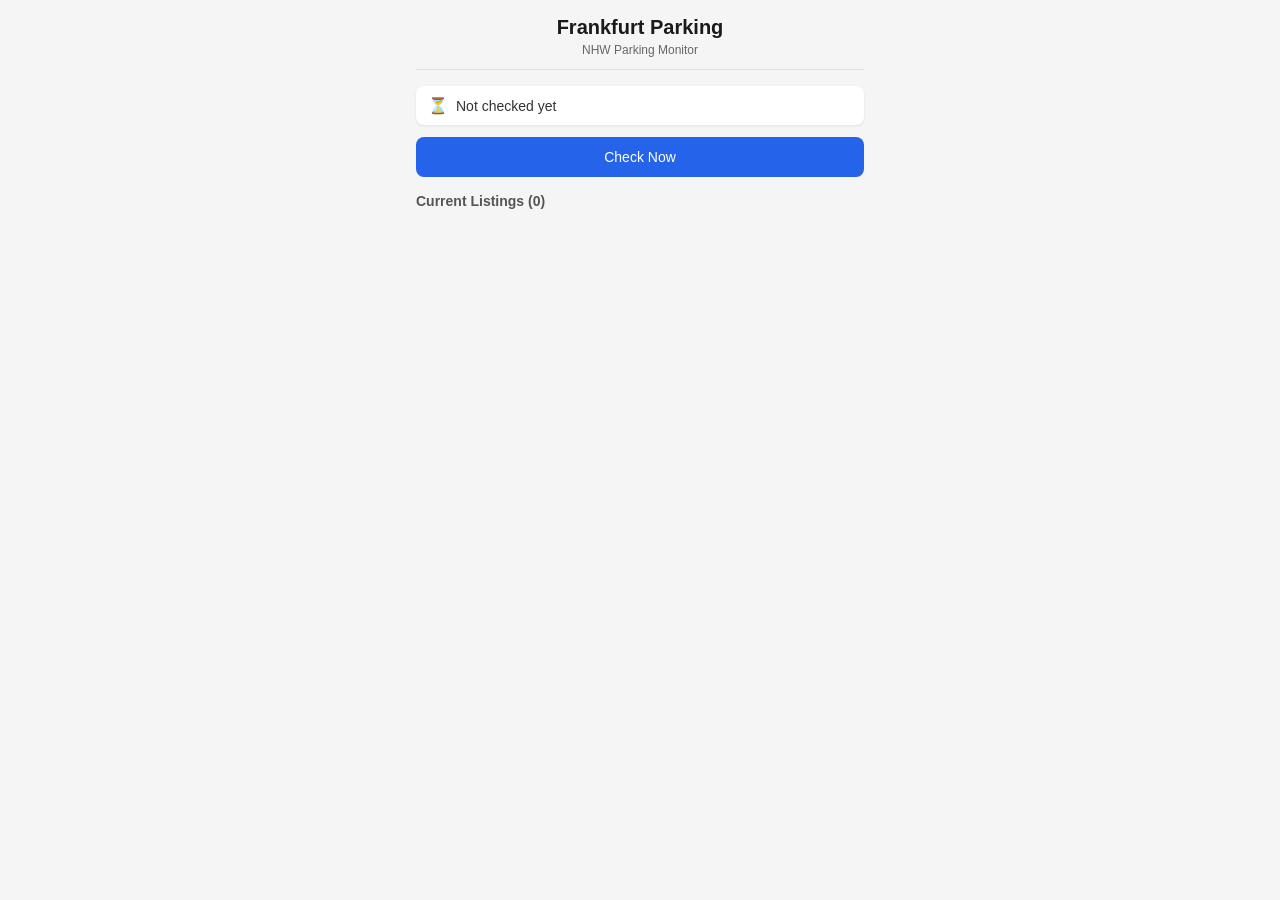
<file: pwa/index.html>
<!DOCTYPE html>
<html lang="en">
<head>
  <meta charset="UTF-8">
  <meta name="viewport" content="width=device-width, initial-scale=1.0">
  <title>NHW Frankfurt Parking Monitor</title>
  <meta name="description" content="Monitors NHW parking space listings in Frankfurt am Main and notifies on changes">
  <meta name="theme-color" content="#2563eb">
  <link rel="manifest" href="manifest.json">
  <link rel="icon" href="icons/icon48.png">
  <link rel="apple-touch-icon" href="icons/icon128.png">
  <style>
    * { margin: 0; padding: 0; box-sizing: border-box; }
    body {
      font-family: -apple-system, BlinkMacSystemFont, 'Segoe UI', Roboto, sans-serif;
      font-size: 14px;
      color: #333;
      background: #f5f5f5;
      min-height: 100vh;
    }
    .container { max-width: 480px; margin: 0 auto; padding: 16px; }
    header { text-align: center; margin-bottom: 16px; padding-bottom: 12px; border-bottom: 1px solid #e0e0e0; }
    h1 { font-size: 20px; font-weight: 600; color: #1a1a1a; margin-bottom: 4px; }
    .subtitle { font-size: 12px; color: #666; }
    .status { display: flex; align-items: center; gap: 8px; padding: 10px 12px; background: #fff; border-radius: 8px; margin-bottom: 12px; box-shadow: 0 1px 3px rgba(0,0,0,0.08); }
    .status-icon { font-size: 16px; }
    #statusText { font-weight: 500; }
    .last-check { font-size: 12px; color: #888; margin-bottom: 12px; text-align: center; }
    .btn { width: 100%; padding: 12px 16px; border: none; border-radius: 8px; font-size: 14px; font-weight: 500; cursor: pointer; transition: background 0.2s, transform 0.1s; }
    .btn:active { transform: scale(0.98); }
    .btn-primary { background: #2563eb; color: #fff; }
    .btn-primary:hover { background: #1d4ed8; }
    .btn:disabled { background: #94a3b8; cursor: not-allowed; }
    h2 { font-size: 14px; font-weight: 600; color: #555; margin: 16px 0 10px; }
    .hidden { display: none; }
    .listing-card { background: #fff; border-radius: 8px; padding: 12px; margin-bottom: 8px; box-shadow: 0 1px 3px rgba(0,0,0,0.08); border-left: 3px solid #2563eb; }
    .listing-title { font-weight: 600; font-size: 13px; margin-bottom: 4px; color: #1a1a1a; }
    .listing-location { font-size: 12px; color: #666; margin-bottom: 6px; }
    .listing-price { font-size: 15px; font-weight: 700; color: #16a34a; }
    .listing-link { display: inline-block; margin-top: 6px; font-size: 12px; color: #2563eb; text-decoration: none; }
    .listing-link:hover { text-decoration: underline; }
    .empty { text-align: center; color: #999; font-style: italic; padding: 20px; }
    .change-section { margin-bottom: 12px; }
    .change-section h3 { font-size: 13px; font-weight: 600; margin-bottom: 6px; color: #555; }
    .change-item { display: flex; justify-content: space-between; align-items: center; padding: 8px 10px; background: #fff; border-radius: 6px; margin-bottom: 4px; font-size: 12px; box-shadow: 0 1px 2px rgba(0,0,0,0.05); }
    .change-item.added { border-left: 3px solid #22c55e; background: #f0fdf4; }
    .change-item.removed { border-left: 3px solid #ef4444; background: #fef2f2; }
    .change-item.price-changed { border-left: 3px solid #f59e0b; background: #fffbeb; }
    .change-title { font-weight: 500; flex: 1; margin-right: 8px; }
    .change-price { font-weight: 600; color: #16a34a; white-space: nowrap; }
  </style>
</head>
<body>
  <div class="container">
    <header>
      <h1>Frankfurt Parking</h1>
      <p class="subtitle">NHW Parking Monitor</p>
    </header>

    <div id="status" class="status">
      <span id="statusIcon" class="status-icon">&#9203;</span>
      <span id="statusText">Loading...</span>
    </div>

    <div id="lastCheck" class="last-check"></div>

    <button id="checkBtn" class="btn btn-primary">Check Now</button>

    <div id="changes" class="changes hidden">
      <h2>Changes</h2>
      <div id="changesList"></div>
    </div>

    <div id="listings" class="listings">
      <h2>Current Listings (<span id="count">0</span>)</h2>
      <div id="listingsList"></div>
    </div>
  </div>

  <script src="app.js"></script>
</body>
</html>
</file>
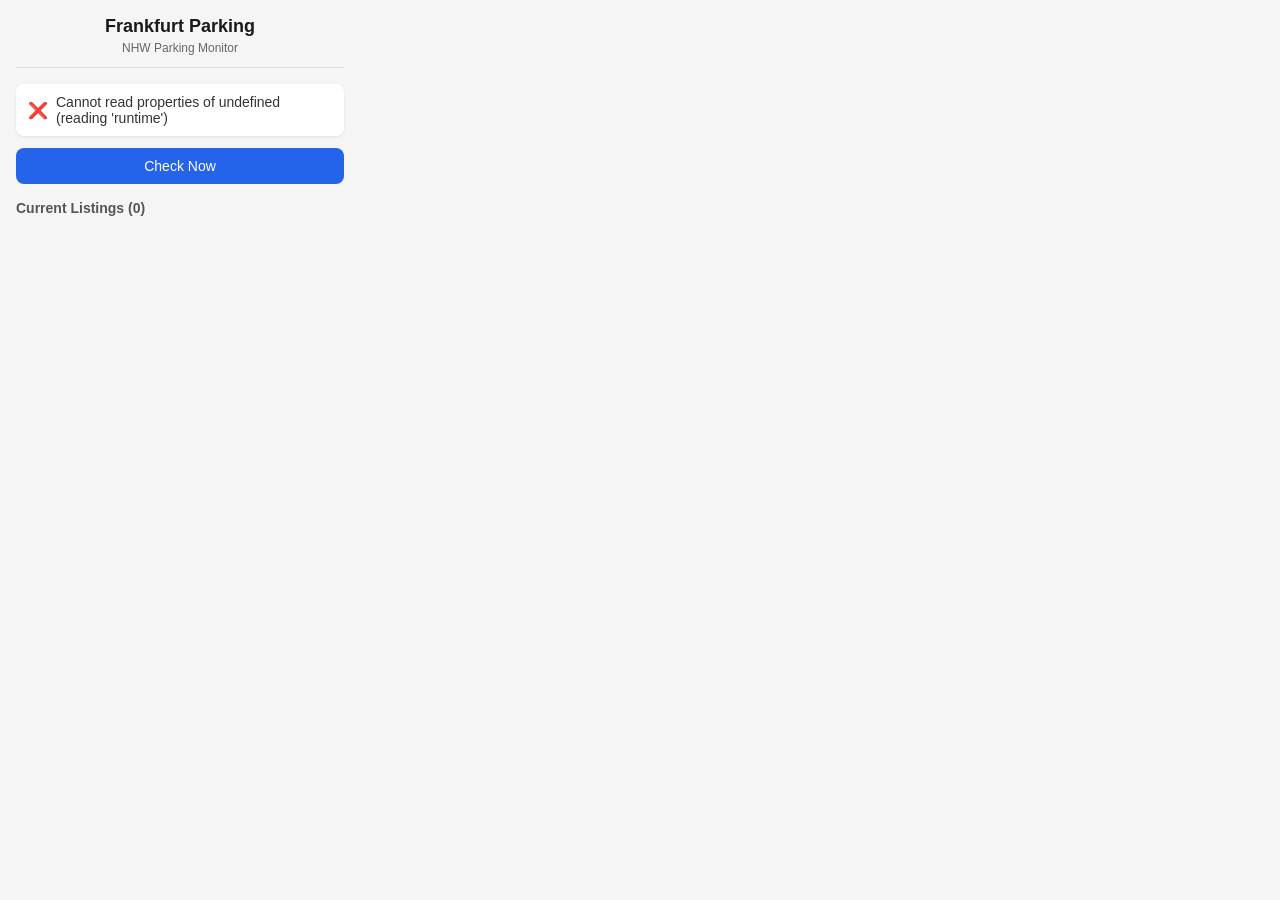
<file: popup.html>
<!DOCTYPE html>
<html lang="en">
<head>
  <meta charset="UTF-8">
  <meta name="viewport" content="width=device-width, initial-scale=1.0">
  <title>NHW Frankfurt Parking Monitor</title>
  <link rel="stylesheet" href="popup.css">
</head>
<body>
  <div class="container">
    <header>
      <h1>Frankfurt Parking</h1>
      <p class="subtitle">NHW Parking Monitor</p>
    </header>

    <div id="status" class="status">
      <span id="statusIcon" class="status-icon">⏳</span>
      <span id="statusText">Loading...</span>
    </div>

    <div id="lastCheck" class="last-check"></div>

    <button id="checkBtn" class="btn btn-primary">Check Now</button>

    <div id="changes" class="changes hidden">
      <h2>Changes</h2>
      <div id="changesList"></div>
    </div>

    <div id="listings" class="listings">
      <h2>Current Listings (<span id="count">0</span>)</h2>
      <div id="listingsList"></div>
    </div>
  </div>

  <script src="popup.js"></script>
</body>
</html>
</file>
<file: popup.css>
* {
  margin: 0;
  padding: 0;
  box-sizing: border-box;
}

body {
  font-family: -apple-system, BlinkMacSystemFont, 'Segoe UI', Roboto, sans-serif;
  font-size: 14px;
  color: #333;
  background: #f5f5f5;
  width: 360px;
  min-height: 200px;
}

.container {
  padding: 16px;
}

header {
  text-align: center;
  margin-bottom: 16px;
  padding-bottom: 12px;
  border-bottom: 1px solid #e0e0e0;
}

h1 {
  font-size: 18px;
  font-weight: 600;
  color: #1a1a1a;
  margin-bottom: 4px;
}

.subtitle {
  font-size: 12px;
  color: #666;
}

.status {
  display: flex;
  align-items: center;
  gap: 8px;
  padding: 10px 12px;
  background: #fff;
  border-radius: 8px;
  margin-bottom: 12px;
  box-shadow: 0 1px 3px rgba(0, 0, 0, 0.08);
}

.status-icon {
  font-size: 16px;
}

#statusText {
  font-weight: 500;
}

.last-check {
  font-size: 12px;
  color: #888;
  margin-bottom: 12px;
  text-align: center;
}

.btn {
  width: 100%;
  padding: 10px 16px;
  border: none;
  border-radius: 8px;
  font-size: 14px;
  font-weight: 500;
  cursor: pointer;
  transition: background 0.2s, transform 0.1s;
}

.btn:active {
  transform: scale(0.98);
}

.btn-primary {
  background: #2563eb;
  color: #fff;
}

.btn-primary:hover {
  background: #1d4ed8;
}

.btn:disabled {
  background: #94a3b8;
  cursor: not-allowed;
}

h2 {
  font-size: 14px;
  font-weight: 600;
  color: #555;
  margin: 16px 0 10px;
}

.hidden {
  display: none;
}

.listings {
  margin-top: 16px;
}

.listing-card {
  background: #fff;
  border-radius: 8px;
  padding: 12px;
  margin-bottom: 8px;
  box-shadow: 0 1px 3px rgba(0, 0, 0, 0.08);
  border-left: 3px solid #2563eb;
}

.listing-title {
  font-weight: 600;
  font-size: 13px;
  margin-bottom: 4px;
  color: #1a1a1a;
}

.listing-location {
  font-size: 12px;
  color: #666;
  margin-bottom: 6px;
}

.listing-price {
  font-size: 15px;
  font-weight: 700;
  color: #16a34a;
}

.listing-link {
  display: inline-block;
  margin-top: 6px;
  font-size: 12px;
  color: #2563eb;
  text-decoration: none;
}

.listing-link:hover {
  text-decoration: underline;
}

.empty {
  text-align: center;
  color: #999;
  font-style: italic;
  padding: 20px;
}

.changes {
  margin-top: 16px;
}

.change-section {
  margin-bottom: 12px;
}

.change-section h3 {
  font-size: 13px;
  font-weight: 600;
  margin-bottom: 6px;
  color: #555;
}

.change-item {
  display: flex;
  justify-content: space-between;
  align-items: center;
  padding: 8px 10px;
  background: #fff;
  border-radius: 6px;
  margin-bottom: 4px;
  font-size: 12px;
  box-shadow: 0 1px 2px rgba(0, 0, 0, 0.05);
}

.change-item.added {
  border-left: 3px solid #22c55e;
  background: #f0fdf4;
}

.change-item.removed {
  border-left: 3px solid #ef4444;
  background: #fef2f2;
}

.change-item.price-changed {
  border-left: 3px solid #f59e0b;
  background: #fffbeb;
}

.change-title {
  font-weight: 500;
  flex: 1;
  margin-right: 8px;
}

.change-price {
  font-weight: 600;
  color: #16a34a;
  white-space: nowrap;
}
</file>
